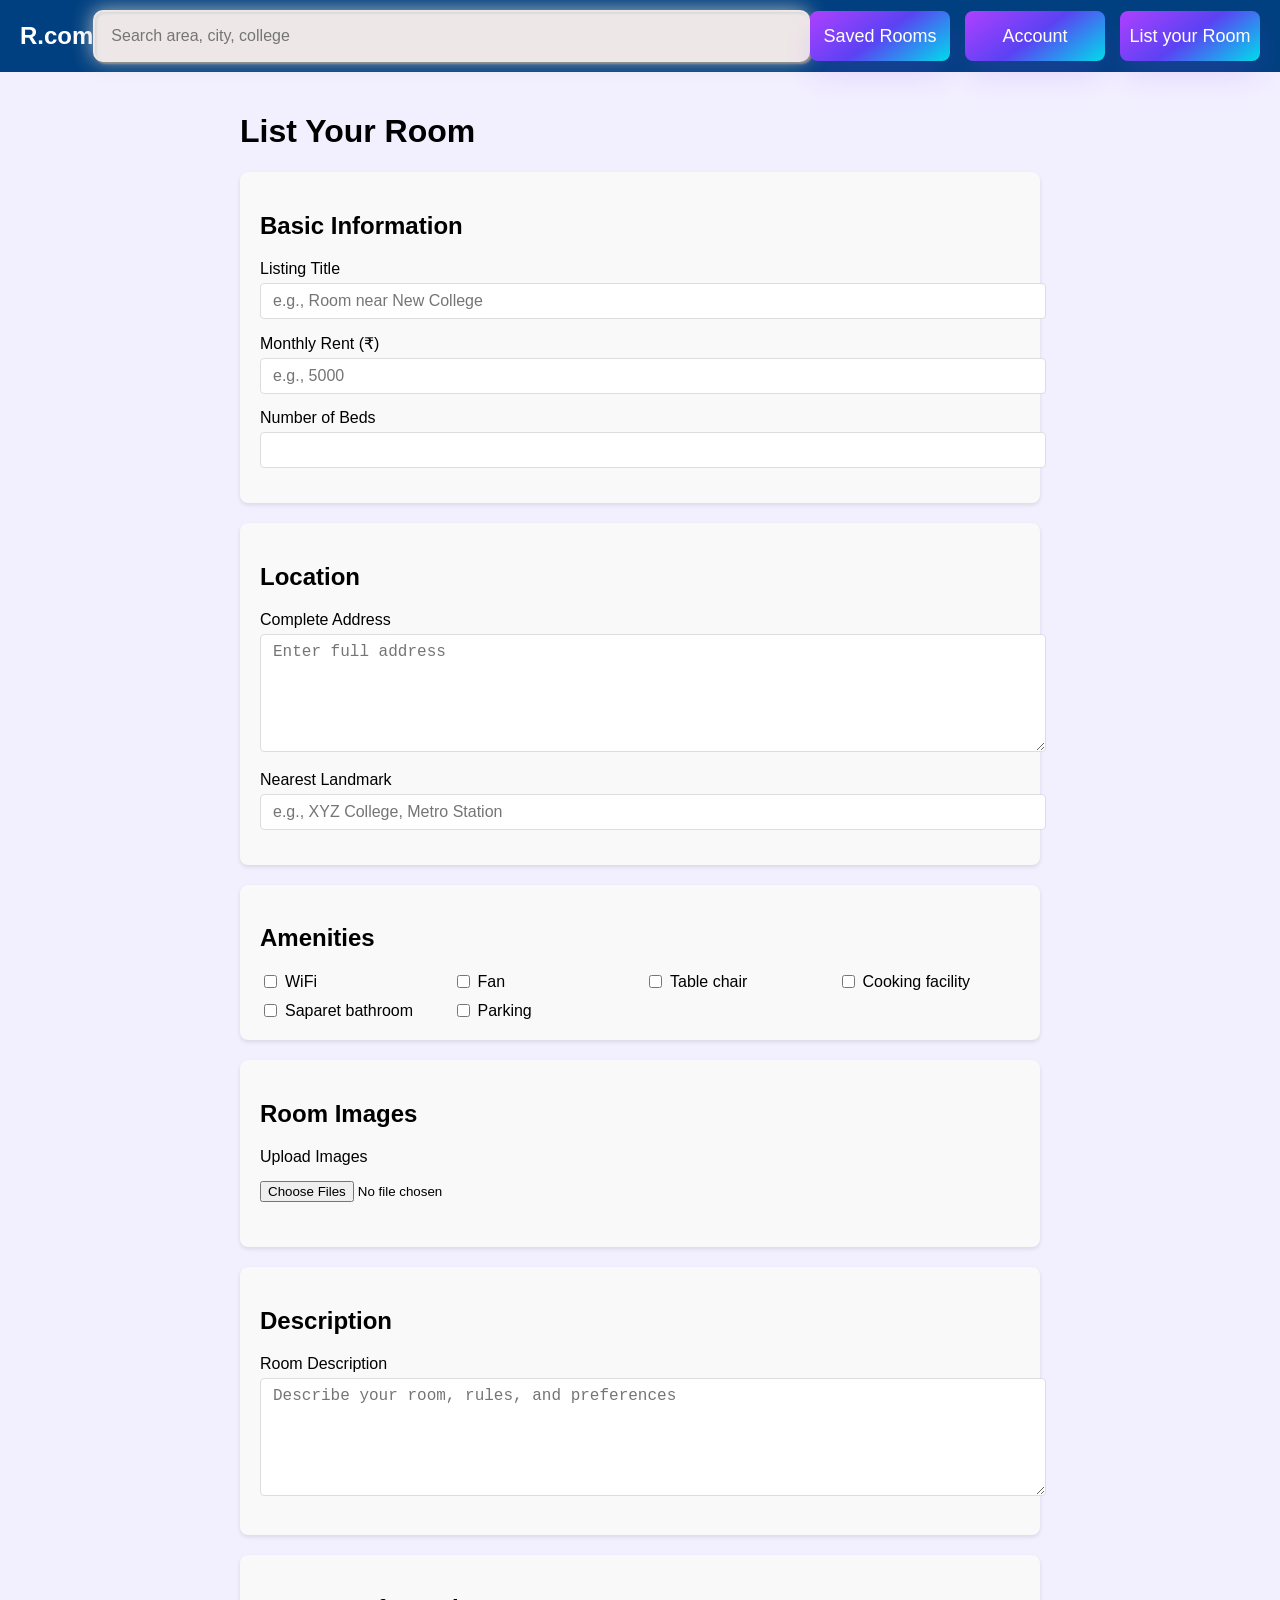
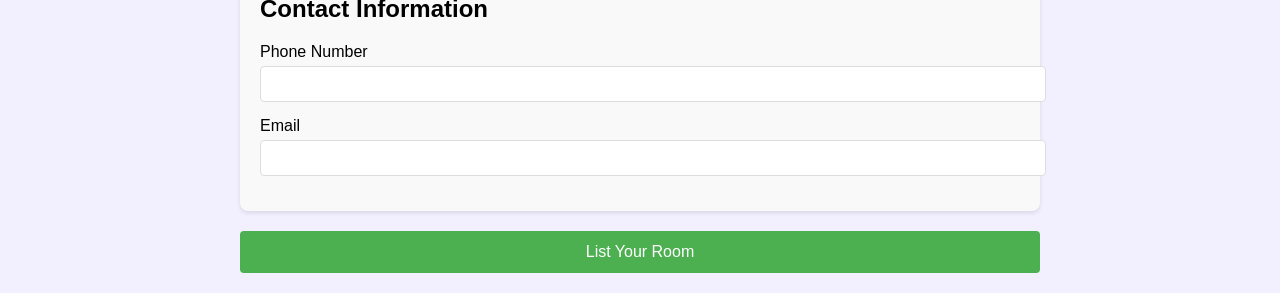
<file: List_Room_Page.html>
<!DOCTYPE html>
<html lang="en">
<head>
    <meta charset="UTF-8">
    <title>List Your Room - Student Housing Finder</title>
    <link rel="stylesheet" href="style.css">
    <link rel="stylesheet" href="form.css">


</head>
<body>
    <header>
   
        <a class="logo animate__animated animate__fadeIn" href="Index.html" >R.com</a>
        
    <input  class="homepage-search-input" placeholder="Search area, city, college" name="text" type="text" />

    
    <div class="nav-icons">
         <button id="hb1"><a href="#" >Saved Rooms</a></button>
        <button id="hb1"> <a href="#" >Account</a></button>
        <button id="hb1"> <a href="List_Room_Page.html" >List your Room</a></button>
    </div>
</header>
    <div class="listing-container">
        <h1>List Your Room</h1>
        <form class="room-listing-form">
            
            <div class="room-form-section">
                <h2>Basic Information</h2>
                <div class="room-form-group">
                    <label for="room-title">Listing Title</label>
                    <input type="text" id="room-title" required placeholder="e.g., Room near New College">
                </div>
                <div class="room-form-group">
                    <label for="room-price">Monthly Rent (₹)</label>
                    <input type="number" id="room-price" required placeholder="e.g., 5000">
                </div>
                <div class="room-form-group">
                    <label for="room-beds">Number of Beds</label>
                    <input type="number" id="room-beds" required min="1">
                </div>
            </div>

            
            <div class="room-form-section">
                <h2>Location</h2>
                <div class="room-form-group">
                    <label for="room-address">Complete Address</label>
                    <textarea id="room-address" required placeholder="Enter full address"></textarea>
                </div>
                <div class="room-form-group">
                    <label for="room-landmark">Nearest Landmark</label>
                    <input type="text" id="room-landmark" placeholder="e.g., XYZ College, Metro Station">
                </div>
            </div>

            
            <div class="room-form-section">
                <h2>Amenities</h2>
                <div class="room-checkbox-group">
                    <label><input type="checkbox" name="room-amenities" value="wifi"> WiFi</label>
                    <label><input type="checkbox" name="room-amenities" value="ac"> Fan</label>
                    <label><input type="checkbox" name="room-amenities" value="furnished"> Table chair</label>
                    <label><input type="checkbox" name="room-amenities" value="kitchen"> Cooking facility</label>
                    <label><input type="checkbox" name="room-amenities" value="laundry"> Saparet bathroom</label>
                    <label><input type="checkbox" name="room-amenities" value="parking"> Parking</label>
                </div>
            </div>

            
            <div class="room-form-section">
                <h2>Room Images</h2>
                <div class="room-form-group">
                    <label for="room-images">Upload Images</label>
                    <input type="file" id="room-images" multiple accept="image/*" required>
                </div>
            </div>

        
            <div class="room-form-section">
                <h2>Description</h2>
                <div class="room-form-group">
                    <label for="room-description">Room Description</label>
                    <textarea id="room-description" required placeholder="Describe your room, rules, and preferences"></textarea>
                </div>
            </div>

    
            <div class="room-form-section">
                <h2>Contact Information</h2>
                <div class="room-form-group">
                    <label for="room-phone">Phone Number</label>
                    <input type="tel" id="room-phone" required pattern="[0-9]{10}">
                </div>
                <div class="room-form-group">
                    <label for="room-email">Email</label>
                    <input type="email" id="room-email" required>
                </div>
            </div>

            <button type="submit" class="room-submit-btn">List Your Room</button>
        </form>
    </div>
</body>
</html>
</file>
<file: style.css>
body {
    font-family: Arial, sans-serif;
    margin: 0;
    padding: 0;
    background-color: #f2efff;
}
header {
    position: sticky;
    top: 0;
    background-color: #004080;
    color: white;
    padding: 10px 20px;
    display: flex;
    align-items: center;
    justify-content: space-between;
    z-index: 1000;
}
/* header .logo {
    font-size: 1.5em;
    font-weight: bold;
   text-decoration: none;
    
} */
header .logo {
  font-size: 1.5em;
  font-weight: bold;
  text-decoration: none;
  color: white;  /* Add this */
}

header .logo a,
header a.logo {
  text-decoration: none;
  color: white;
}

header .search-bar homepage-search-input {
    width: 100%;
    padding: 8px;
    border: none;
    border-radius: 4px;
}
header .nav-icons {
    display: flex;
    gap: 15px;
}
.hero {
    background-color: #e0f7fa;
    text-align: center;
    padding: 40px 20px;
}
.hero img {
    max-width: 100%;
    height: auto;
    border-radius: 8px;
}

.quick-links {
    display: flex;
    justify-content: space-around;
    padding: 20px;
    background-color: #fff;
    margin: 20px 0;
}
.quick-links div {
    width: 30%;
    background-color: #f0f0f0;
    padding: 15px;
    text-align: center;
    border-radius: 8px;
    box-shadow: 0 2px 5px rgba(0, 0, 0, 0.1);
}
.listings {
    display: flex;
    gap: 20px;
    padding: 20px;
}
.filters {
    width: 20%;
    background-color: #fff;
    padding: 15px;
    border-radius: 8px;
    box-shadow: 0 2px 5px rgba(248, 166, 166, 0.1);
}
.listings-grid {
    flex: 1;
    display: grid;
    grid-template-columns: repeat(auto-fit, minmax(200px, 1fr));
    gap: 20px;
}
.listing-card {
    background-color: #fff;
    padding: 15px;
    border-radius: 8px;
    box-shadow: 0 2px 5px rgba(251, 165, 165, 0.1);
    text-align: center;
    transition: transform 0.3s ease, box-shadow 0.3s ease;
}
.listing-card a,
.listing-card a:link,
.listing-card a:visited,
.listing-card a:hover,
.listing-card a:active {
    text-decoration: none;
    color: inherit;
}
.listing-card img {
    width: 100%;
    height: 150px;
    object-fit: cover;
    border-radius: 5px;
}
footer {
    background-color: #004080;
    color: white;
     text-align: center;
             padding: 10px 20px;
    margin-top: 20px;
}

.homepage-search-input {
    width: 50rem;
    height: 1rem;
    background-color: rgb(238, 231, 231);
         border: 2px solid transparent;
    color: rgb(0, 0, 0);
    padding: 1rem;
      box-shadow: 2px 2px 2px rgb(146, 145, 145),
      inset 2px 2px 2px rgb(219, 219, 219),
      -1px -1px 20px rgba(206, 206, 206, 0.781);
    outline: none;
    border-radius: 10px;
    font-size: medium;
  }
  
  .homepage-search-input:focus {
       box-shadow: 2px 2px 2px rgb(82, 80, 80),
      inset 2px 2px 5px rgba(82, 80, 80, 0.562),
      -1px -1px 5px rgba(170, 167, 167, 0.493),
      inset -1px -1px 5px rgba(187, 185, 185, 0.822);
  }
  /* From Uiverse.io by adamgiebl */ 
  #hb1{
    height: 50px;
    width: 80px;
    align-items: center;
    text-decoration: none;
    background-image: linear-gradient(144deg, #af40ff, #5b42f3 50%, #00ddeb);
    border: 0;
    border-radius: 8px;
    box-shadow: rgba(151, 65, 252, 0.2) 0 15px 30px -5px;
    box-sizing: border-box;
    color: #ffffff;
    display: flex;
    font-size: 18px;
    justify-content: center;
    line-height: 1em;
    max-width: 100%;
    min-width: 140px;
    padding: 3px;
    text-decoration: none;
    user-select: none;
    -webkit-user-select: none;
    touch-action: manipulation;
    white-space: nowrap;
    cursor: pointer;
    transition: all 0.3s;
  }
  
  #hb1:active,
  #hb1:hover {
    outline: 0;
  }
  
 #hb1 span {
    background-color: rgb(5, 6, 45);
    padding: 16px 24px;
    border-radius: 6px;
    width: 100%;
    height: 100%;
    transition: 300ms;
  }
  
 #hb1:hover span {
    background: none;
  }
  
#hb1:active {
    transform: scale(0.9);
  }
  #hb1 a {
    text-decoration: none;
    color: white;
  }
/* From Uiverse.io by shah1345 */ 
.exp {
    margin-top: 20px;
    display: inline-block;
    transition: all 0.2s ease-in;
    position: relative;
            overflow: hidden;
    z-index: 1;
    color: #090909;
       padding: 0.7em 1.7em;
    cursor: pointer;
       font-size: 18px;
    border-radius: 0.5em;
       background: #019086d6;
    border: 1px solid #e8e8e8;
    box-shadow: 6px 6px 12px #c5c5c5, -6px -6px 12px #ffffff;
  }
  
  .exp:active {
       color: #666;
    box-shadow: inset 4px 4px 12px #c5c5c5, inset -4px -4px 12px #ffffff;
  }
  
  .exp:before {
    content: "";
    position: absolute;
    left: 50%;
           transform: translateX(-50%) scaleY(1) scaleX(1.25);
    top: 100%;
      width: 140%;
    height: 180%;
    background-color: rgba(0, 0, 0, 0.05);
      border-radius: 50%;
    display: block;
    transition: all 0.5s 0.1s cubic-bezier(0.55, 0, 0.1, 1);
    z-index: -1;
  }
  
  .exp:after {
    content: "";
         position: absolute;
    left: 55%;
    transform: translateX(-50%) scaleY(1) scaleX(1.45);
    top: 180%;
         width: 160%;
    height: 190%;
        background-color: #009087;
    border-radius: 50%;
     display: block;
    transition: all 0.5s 0.1s cubic-bezier(0.55, 0, 0.1, 1);
    z-index: -1;
  }
  
  .exp:hover {
       color: #ffffff;
    border: 1px solid #009087;
  }
  
  .exp:hover:before {
    top: -35%;
    background-color: #009087;
    transform: translateX(-50%) scaleY(1.3) scaleX(0.8);
  }
  
  .exp:hover:after {
    top: -45%;
    background-color: #009087;
    transform: translateX(-50%) scaleY(1.3) scaleX(0.8);
  }
  


 @media screen and (max-width: 720px) {
  .listings {
    flex-direction: column;
}

.filters {
    width: 100%;
    margin-bottom: 20px;
}
.swiper {
  height: 30vh;
}

.hero .swiper-cont .swiper .swiper-wrapper .swiper-slide {
  height: 100%; 
}

#sld-1 {
  width: 80%;
  margin-left: 10%;
  margin-top: 5%;
}

.listings-grid {
    grid-template-columns: repeat(auto-fit, minmax(250px, 1fr));
    gap: 20px;
}
header {
  flex-direction: column;
  gap: 1rem;
  padding: 1rem;
}

.homepage-search-input {
  width: 100%;
  max-width: 400px;
} 


#hb1 {
  flex: 1;
  min-width: 120px;
  text-align: center;
}
 }
  



/* Hover Effects */
.listing-card {
    transition: transform 0.3s ease, box-shadow 0.3s ease;
}

.listing-card:hover {
    transform: translateY(-5px);
    box-shadow: 0 5px 15px rgba(0,0,0,0.2);
}

button {
    transition: all 0.3s ease;
}

button:hover {
    transform: scale(1.05);
    opacity: 0.9;
}

/* Animation Delays */
.listing-card:nth-child(2) { animation-delay: 0.2s; }
.listing-card:nth-child(3) { animation-delay: 0.4s; }
.listing-card:nth-child(4) { animation-delay: 0.6s; }

/* Smooth Scrolling */
html {
    scroll-behavior: smooth;
}

/* Add loading states for interactions */
.button-loading {
    position: relative;
    opacity: 0.8;
    pointer-events: none;
}

/* Add skeleton loading for content */
.skeleton-loading {
    background: linear-gradient(90deg, #f0f0f0 25%, #e0e0e0 50%, #f0f0f0 75%);
    background-size: 200% 100%;
    animation: loading 1.5s infinite;
}

/* Remove underlines from all text elements inside listing cards */
.listings a {
    text-decoration: none;
    color: inherit;
}

.listing-card button {
    padding: 8px 16px;
    margin: 5px;
    border: none;
    border-radius: 5px;
    font-weight: 500;
    cursor: pointer;
    transition: all 0.3s ease;
}

/* View Details button */
.listing-card button:first-child {
    background-color: #4CAF50;  /* Green color */
    color: white;
}

.listing-card button:first-child:hover {
    background-color: #45a049;
    transform: translateY(-2px);
    box-shadow: 0 2px 8px rgba(76, 175, 80, 0.3);
}

/* Save button */
.listing-card button:last-child {
    background-color: #fff;
    color: #333;
    border: 2px solid #ddd;
}

.listing-card button:last-child:hover {
    background-color: #f8f8f8;
    border-color: #999;
    transform: translateY(-2px);
    box-shadow: 0 2px 8px rgba(0, 0, 0, 0.1);
}
.swiper {
    width: 100%;
    height: 80vh;
}

.swiper-slide {
    background-position: center;
    background-size: cover;
    display: flex;
    justify-content: center;
    align-items: center;
    height: 100%;
}

/* Responsive adjustments */
@media screen and (max-width: 768px) {
    .swiper {
        height: 30vh;
    }

    .hero .swiper-cont .swiper .swiper-wrapper .swiper-slide {
        height: 100%;
    }

  }

  .swiper-slide:nth-child(1){
    background-image: url(images/room-1.jpg);
  }
  .swiper-slide:nth-child(2){
    background-image: url(images/room-2.jpg);
  }
  .swiper-slide:nth-child(3){
    background-image: url(images/room-3.jpg);
  }
  .swiper-slide:nth-child(4){
    background-image: url(images/room-4.jpg);
  }
  #sld-1{
    height: 50%;
    width: 40%;
    background-color: rgba(255, 255, 255, 0.052);
    border-radius: 10px;
    margin-left: 30%;
    margin-top: 10%;
backdrop-filter: blur(10px);
border: 1px solid rgba(255, 255, 255, 0.185);
   

  }
</file>
<file: form.css>
/* Form Styles */
.listing-container {
    max-width: 800px;
    margin: 0 auto;
    padding: 20px;
}

.room-listing-form {
    display: flex;
    flex-direction: column;
    gap: 20px;
}

.room-form-section {
    background: #f9f9f9;
    padding: 20px;
    border-radius: 8px;
    box-shadow: 0 2px 4px rgba(0,0,0,0.1);
}

.room-form-group {
    margin-bottom: 15px;
}

.room-form-group label {
    display: block;
    margin-bottom: 5px;
    font-weight: 500;
}

.room-form-group input[type="text"],
.room-form-group input[type="number"],
.room-form-group input[type="tel"],
.room-form-group input[type="email"],
.room-form-group textarea {
    width: 100%;
    padding: 8px 12px;
    border: 1px solid #ddd;
    border-radius: 4px;
    font-size: 16px;
}

.room-form-group textarea {
    min-height: 100px;
    resize: vertical;
}

.room-checkbox-group {
    display: grid;
    grid-template-columns: repeat(auto-fill, minmax(150px, 1fr));
    gap: 10px;
}

.room-checkbox-group label {
    display: flex;
    align-items: center;
    gap: 5px;
}

.room-submit-btn {
    background-color: #4CAF50;
    color: white;
    padding: 12px 24px;
    border: none;
    border-radius: 4px;
    cursor: pointer;
    font-size: 16px;
    font-weight: 500;
    transition: background-color 0.3s;
}

.room-submit-btn:hover {
    background-color: #45a049;
}

/* File input styling */
#room-images {
    padding: 10px 0;
}

/* Responsive adjustments */
@media (max-width: 600px) {
    .room-checkbox-group {
        grid-template-columns: repeat(auto-fill, minmax(120px, 1fr));
    }
}
/* From Uiverse.io by adamgiebl */
</file>
